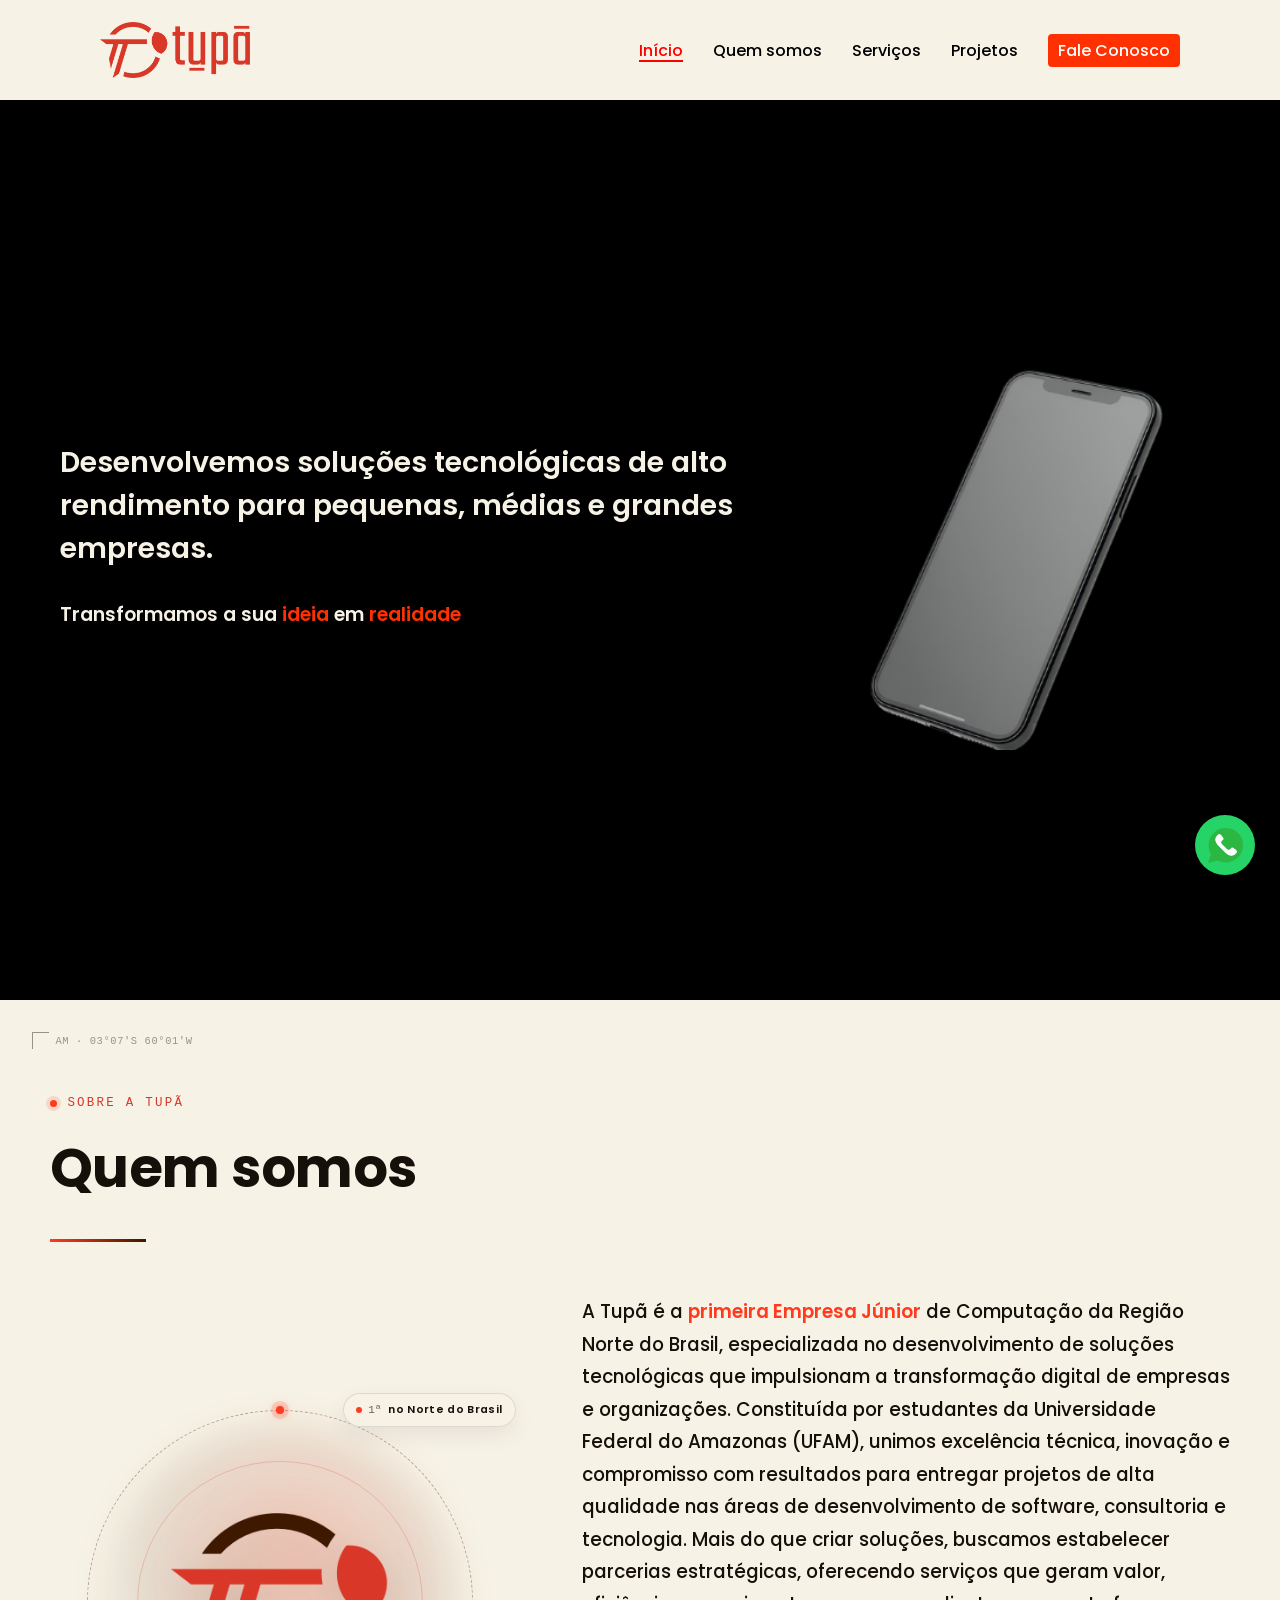
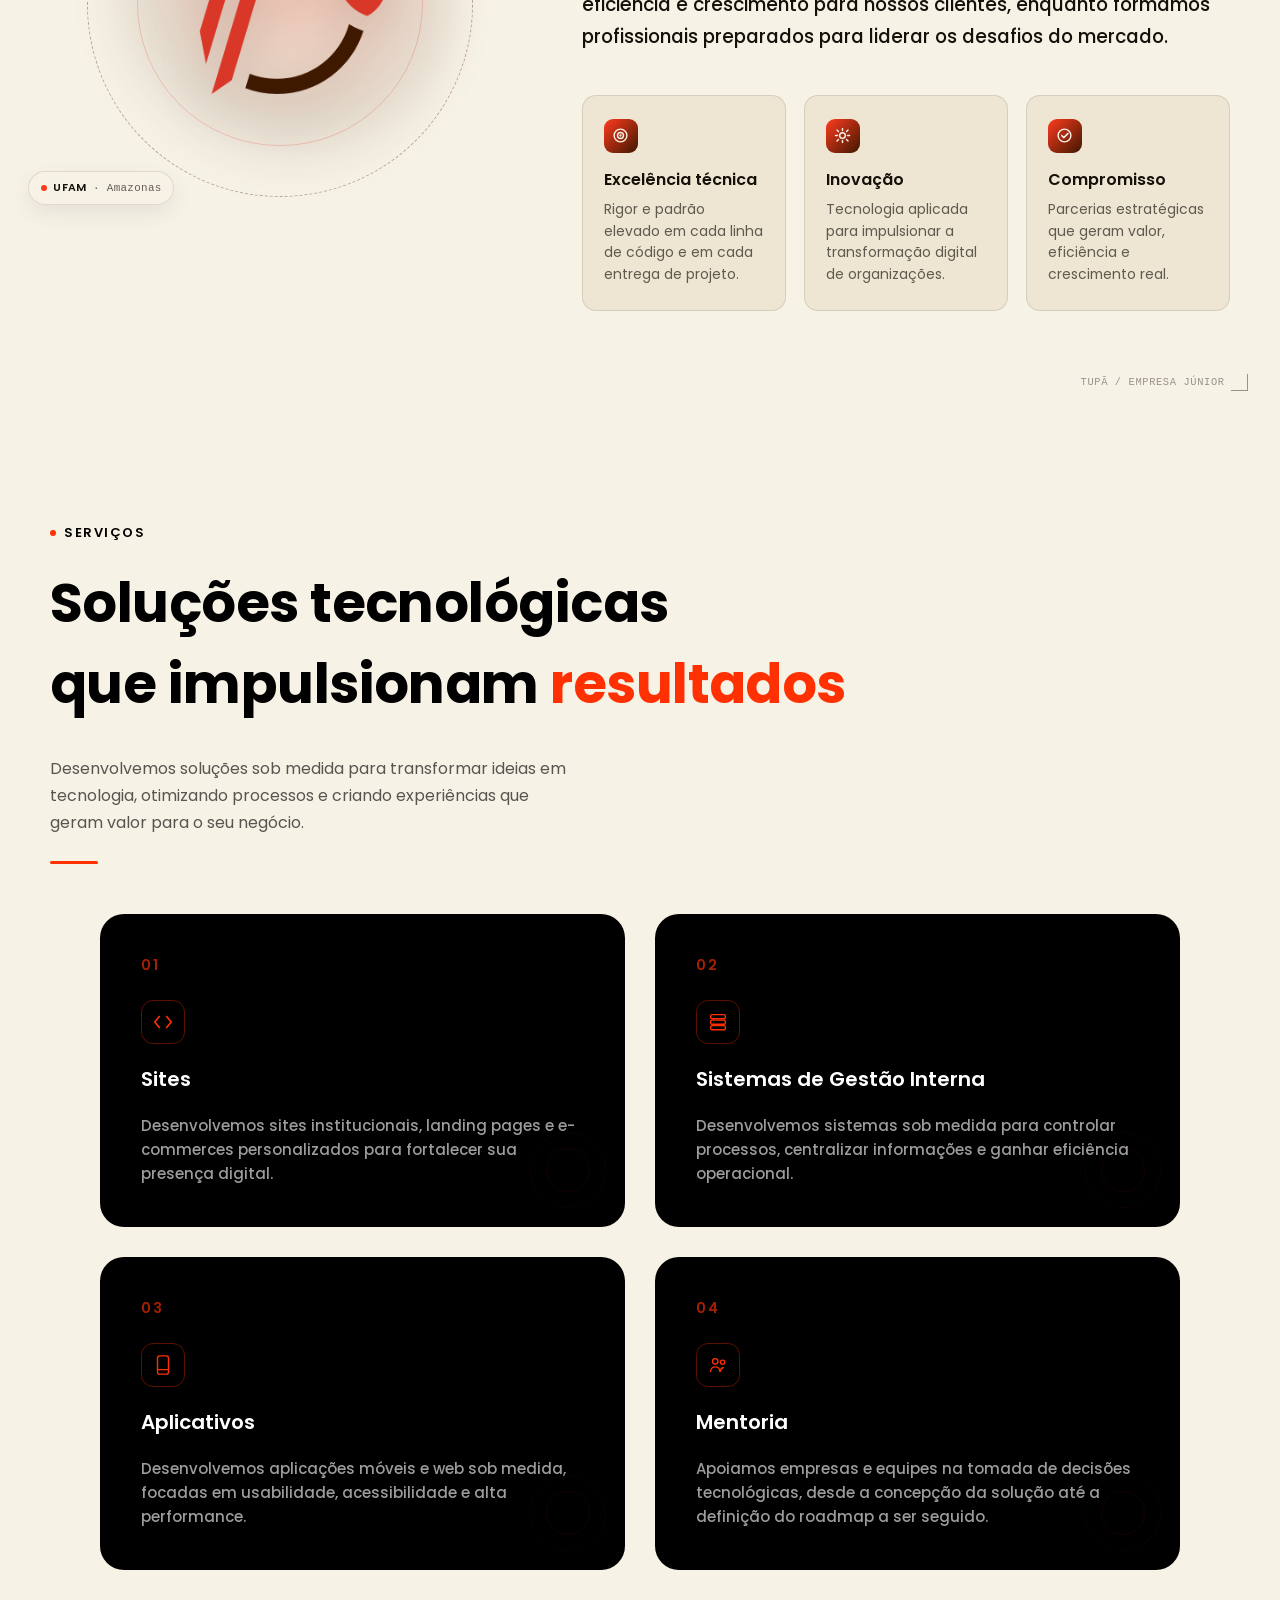
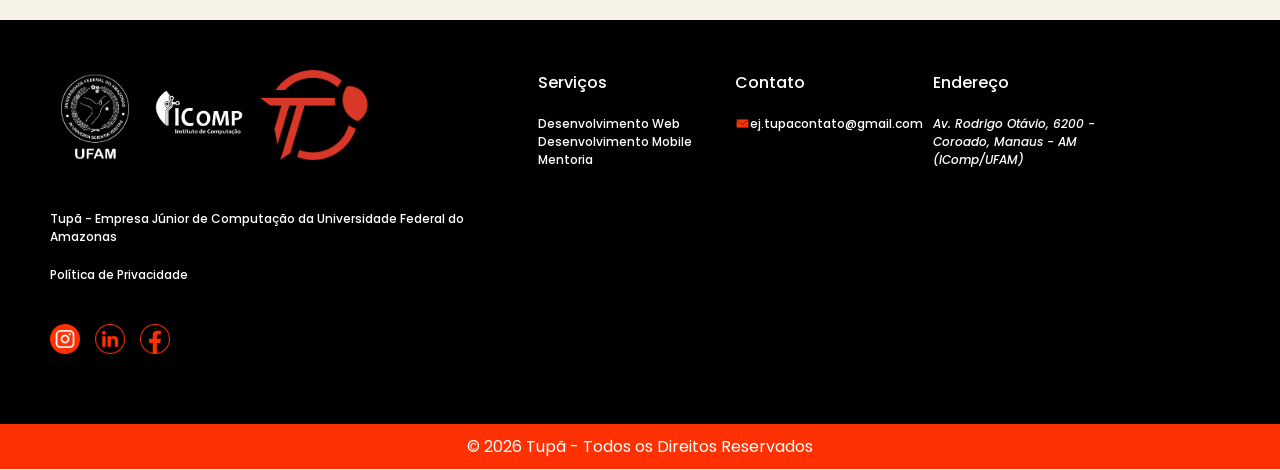
<file: index.html>
<!DOCTYPE html>
<html lang="pt-BR">
<head>
    <meta charset="UTF-8">
    <meta name="viewport" content="width=device-width, initial-scale=1.0">
    <title>Tupã EJ</title>

    <link rel="shortcut icon" href="favicon.ico" type="image/x-icon">
    <link rel="stylesheet" href="./css/style.css">

    <link rel="preconnect" href="https://fonts.googleapis.com">
    <link rel="preconnect" href="https://fonts.gstatic.com" crossorigin>

    <link href="https://fonts.googleapis.com/css2?family=Poppins:wght@100;200;300;400;500;600;700&display=swap" rel="stylesheet">
</head>
<body>

    <!-- cabeçalho com menu-->
    <header class="header">
        <div class="logo">
            <img src="./assets/images/icons/LogoVermelhoTupaHorizontal.png" alt="Logo Tupã">
        </div>
        <!-- o menu vai mudar e continuar fixo ao escrolar -->
        <!-- mas a principio faz a customização dele padrão como no figma msm-->
        <nav class="header-menu">
            <ul>
                <li><a href="#inicio" class="active">Início<img src="./assets/images/icons/vetorArrow.png" alt="Icone Seta"></a></li>
                <li><a href="#quem-somos">Quem somos<img src="./assets/images/icons/vetorArrow.png" alt="Icone Seta"></a></li>
                <li><a href="#servicos">Serviços<img src="./assets/images/icons/vetorArrow.png" alt="Icone Seta"></a></li>
                <li><a href="#projetos">Projetos<img src="./assets/images/icons/vetorArrow.png" alt="Icone Seta"></a></li>
                <li><a href="./contato.html" class="btn-contato" target="_blank" >Fale Conosco</a></li>
            </ul>
        </nav>

        <button class="menu-hamburguer">
            <img src="./assets/images/icons/vetorMenu.png" alt="Icone Menu">
        </button>

    </header>

    <main>
        <!--secao inicial que vai preencher a tela toda-->
        <section id="inicio" class="secao-inicial">
            <div class="secao-inicial-text">
                <h1>Desenvolvemos soluções tecnológicas de alto rendimento para pequenas, médias e grandes empresas.</h1>
                <p>Transformamos a sua <span>ideia</span> em <span>realidade</span></p>
            </div>
            <div class="secao-inicial-imagem">
                <img src="./assets/images/celular.png" alt="Demonstração das soluções em um celular">
            </div>
        </section>

        <!-- section quem somoss-->
        <section id="quem-somos">
            <span class="qs-corner qs-tl">AM · 03°07'S 60°01'W</span>
            <span class="qs-corner qs-br">TUPÃ / EMPRESA JÚNIOR</span>
 
            <div class="qs-wrap">
                <div class="qs-eyebrow"><span class="qs-dot"></span>SOBRE A TUPÃ</div>
                <h2>Quem somos</h2>
                <div class="qs-rule"></div>
 
                <div class="secao-sobre-container">
                    <div class="qs-orbit-stage">
                        <div class="qs-orbit-glow"></div>
                        <div class="qs-orbit-ring"></div>
                        <div class="qs-orbit-ring-inner"></div>
                        <div class="qs-orbit-rotator"><div class="qs-satellite"></div></div>
                        <div class="qs-logo-wrap">
                            <img src="./assets/images/icons/ApenasIconePrincipal.png" alt="Ícone principal Tupã">
                        </div>
                        <div class="qs-chip qs-chip-top"><span class="qs-chip-dot"></span>1ª <b>no Norte do Brasil</b></div>
                        <div class="qs-chip qs-chip-bottom"><span class="qs-chip-dot"></span><b>UFAM</b> · Amazonas</div>
                    </div>
 
                    <div class="qs-text-col">
                        <p class="qs-lede">
                            A Tupã é a <span>primeira Empresa Júnior</span> de Computação da Região Norte do Brasil, especializada no desenvolvimento de soluções tecnológicas que impulsionam a transformação digital de empresas e organizações. Constituída por estudantes da Universidade Federal do Amazonas (UFAM), unimos excelência técnica, inovação e compromisso com resultados para entregar projetos de alta qualidade nas áreas de desenvolvimento de software, consultoria e tecnologia. Mais do que criar soluções, buscamos estabelecer parcerias estratégicas, oferecendo serviços que geram valor, eficiência e crescimento para nossos clientes, enquanto formamos profissionais preparados para liderar os desafios do mercado.
                        </p>
 
                        <div class="qs-pillars">
                            <div class="qs-pillar">
                                <div class="qs-pillar-icon"><svg viewBox="0 0 24 24" fill="none" stroke-width="2" stroke-linecap="round" stroke-linejoin="round"><circle cx="12" cy="12" r="9"/><circle cx="12" cy="12" r="4.2"/><circle cx="12" cy="12" r="0.6" fill="#F7F2E6"/></svg></div>
                                <h3>Excelência técnica</h3>
                                <p>Rigor e padrão elevado em cada linha de código e em cada entrega de projeto.</p>
                            </div>
                            <div class="qs-pillar">
                                <div class="qs-pillar-icon"><svg viewBox="0 0 24 24" fill="none" stroke-width="2" stroke-linecap="round" stroke-linejoin="round"><path d="M12 2v3M12 19v3M4.2 4.2l2.1 2.1M17.7 17.7l2.1 2.1M2 12h3M19 12h3M4.2 19.8l2.1-2.1M17.7 6.3l2.1-2.1"/><circle cx="12" cy="12" r="4"/></svg></div>
                                <h3>Inovação</h3>
                                <p>Tecnologia aplicada para impulsionar a transformação digital de organizações.</p>
                            </div>
                            <div class="qs-pillar">
                                <div class="qs-pillar-icon"><svg viewBox="0 0 24 24" fill="none" stroke-width="2" stroke-linecap="round" stroke-linejoin="round"><path d="M8 12l3 3 6-6"/><circle cx="12" cy="12" r="9"/></svg></div>
                                <h3>Compromisso</h3>
                                <p>Parcerias estratégicas que geram valor, eficiência e crescimento real.</p>
                            </div>
                        </div>
                    </div>
                </div>
            </div>
        </section>
        <!-- Seçao do quadro com os cards que descrevem os serviços -->
        <section id="servicos" class="servicos">

            <div class="servicos-topo">
                <p class="servicos-eyebrow">
                    <span class="servicos-eyebrow-dot" aria-hidden="true"></span>
                    SERVIÇOS
                </p>

                <h2 class="servicos-title">Soluções tecnológicas<br>que impulsionam <span class="destaque">resultados</span></h2>

                <p class="servicos-description">Desenvolvemos soluções sob medida para transformar ideias em tecnologia, otimizando processos e criando experiências que geram valor para o seu negócio.</p>

                <span class="servicos-linha" aria-hidden="true"></span>
            </div>

            <div class="quadro-servicos">
                <article class="card-servico">
                    <span class="card-numero">01</span>

                    <div class="card-icone" aria-hidden="true">
                        <svg viewBox="0 0 24 24" fill="none" stroke="currentColor" stroke-width="1.8" stroke-linecap="round" stroke-linejoin="round">
                            <polyline points="8 6 3 12 8 18"></polyline>
                            <polyline points="16 6 21 12 16 18"></polyline>
                        </svg>
                    </div>

                    <h3>Sites</h3>
                    <p class="txt-mobile">Desenvolvemos sites institucionais, landing pages e e-commerces personalizados para fortalecer sua presença digital.</p>

                    <span class="card-orbita" aria-hidden="true"></span>
                    <span class="card-orbita card-orbita--interna" aria-hidden="true"></span>
                    <span class="card-ponto" aria-hidden="true"></span>
                </article>

                <article class="card-servico">
                    <span class="card-numero">02</span>

                    <div class="card-icone" aria-hidden="true">
                        <svg viewBox="0 0 24 24" fill="none" stroke="currentColor" stroke-width="1.5" stroke-linecap="round" stroke-linejoin="round">
                            <rect x="4" y="4" width="16" height="4.5" rx="1.5"></rect>
                            <rect x="4" y="10" width="16" height="4.5" rx="1.5"></rect>
                            <rect x="4" y="16" width="16" height="4.5" rx="1.5"></rect>
                            <circle cx="7" cy="6.25" r="0.4" fill="currentColor" stroke="none"></circle>
                            <circle cx="7" cy="12.25" r="0.4" fill="currentColor" stroke="none"></circle>
                            <circle cx="7" cy="18.25" r="0.4" fill="currentColor" stroke="none"></circle>
                        </svg>
                    </div>

                    <h3>Sistemas de Gestão Interna</h3>
                    <p class="txt-mobile">Desenvolvemos sistemas sob medida para controlar processos, centralizar informações e ganhar eficiência operacional.</p>

                    <span class="card-orbita" aria-hidden="true"></span>
                    <span class="card-orbita card-orbita--interna" aria-hidden="true"></span>
                    <span class="card-ponto" aria-hidden="true"></span>
                </article>

                <article class="card-servico">
                    <span class="card-numero">03</span>

                    <div class="card-icone" aria-hidden="true">
                        <svg viewBox="0 0 24 24" fill="none" stroke="currentColor" stroke-width="1.5" stroke-linecap="round" stroke-linejoin="round">
                            <rect x="6" y="2" width="12" height="20" rx="2.5"></rect>
                            <line x1="6" y1="17" x2="18" y2="17"></line>
                        </svg>
                    </div>

                    <h3>Aplicativos</h3>
                    <p class="txt-mobile">Desenvolvemos aplicações móveis e web sob medida, focadas em usabilidade, acessibilidade e alta performance.</p>

                    <span class="card-orbita" aria-hidden="true"></span>
                    <span class="card-orbita card-orbita--interna" aria-hidden="true"></span>
                    <span class="card-ponto" aria-hidden="true"></span>
                </article>

                <article class="card-servico">
                    <span class="card-numero">04</span>

                    <div class="card-icone" aria-hidden="true">
                        <svg viewBox="0 0 24 24" fill="none" stroke="currentColor" stroke-width="1.5" stroke-linecap="round" stroke-linejoin="round">
                            <circle cx="9" cy="8" r="3"></circle>
                            <path d="M4 19c0-3 2.5-5 5-5s5 2 5 5"></path>
                            <circle cx="17" cy="9" r="2.3"></circle>
                            <path d="M14.5 19c0.3-2.2 1.7-3.8 3.2-4.3"></path>
                        </svg>
                    </div>

                    <h3>Mentoria</h3>
                    <p class="txt-mobile">Apoiamos empresas e equipes na tomada de decisões tecnológicas, desde a concepção da solução até a definição do roadmap a ser seguido.</p>

                    <span class="card-orbita" aria-hidden="true"></span>
                    <span class="card-orbita card-orbita--interna" aria-hidden="true"></span>
                    <span class="card-ponto" aria-hidden="true"></span>
                </article>
            </div>
        </section>

    </main>

    <!-- aqui o footer  -->
    <footer id="contato" class="rodape">
        <div class="rodape-conteudo">
            <div class="rodape-identificacao">
                <div class="logos-parceiros">
                    <img src="./assets/images/icons/LogoUFAM.png" alt="Logo UFAM">
                    <img src="./assets/images/icons/logoIComp.png" alt="Logo IComp">
                    <img src="./assets/images/icons/ApenasIconeVermelho.png" alt="Logo Tupã Vermelho">
                </div>
                
                <div class="rodape-informacoes">
                    <div class="rodape-links">
                        <h4>Serviços</h4>
                        <ul>
                            <li>Desenvolvimento Web</li>
                            <li>Desenvolvimento Mobile</li>
                            <li>Mentoria</li>
                        </ul>
                    </div>
        
                    <div class="rodape-contato ocultar">
                        <h4>Contato</h4>
                        <a href="mailto:ej.tupacontato@gmail.com">
                            <img src="./assets/images/icons/vetorEmail.png" alt="Instagram">
                            ej.tupacontato@gmail.com
                        </a>
                    </div>
                    
                    
                    <div class="rodape-endereco">
                        <p>Tupã - Empresa Júnior de Computação da Universidade Federal do Amazonas</p>
                        <h4>Endereço</h4>
                        <address>Av. Rodrigo Otávio, 6200 - Coroado, Manaus - AM (IComp/UFAM)</address>
                    </div>
                </div>
            </div>
            
            <div class="ocultar">
                <p>Tupã - Empresa Júnior de Computação da Universidade Federal do Amazonas</p>
                <a href="/politica-de-privacidade">Política de Privacidade</a>
            </div>

            <div class="redes-sociais">
                <a href="https://www.instagram.com/tupa.ej/?utm_source=ig_web_button_share_sheet" aria-label="Instagram" target="_blank" rel="noopener noreferrer">
                    <img src="./assets/images/icons/vetorInstagram.png" alt="Instagram">
                </a>
                <a href="https://www.linkedin.com/company/tupaej" aria-label="LinkedIn" target="_blank" rel="noopener noreferrer">
                    <img src="./assets/images/icons/vetorLinkedin.png" alt="LinkedIn">
                </a>
                <a href="https://www.facebook.com/profile.php?id=61592171896835" aria-label="Facebook" target="_blank" rel="noopener noreferrer">
                    <img src="./assets/images/icons/vetorFacebook.png" alt="Facebook">
                </a>
            </div>

        </div>

        <div class="rodape-copyright">
            <p>&copy; 2026 Tupã - Todos os Direitos Reservados</p>
        </div>
    </footer>

    <!-- botão do zap / fica fora pra não quebrar o design (deixa ele como position:fixed no css pra ele se manter no canto)-->
     <!-- não alterar rel="noopener noreferrer" garante segurança ao ir outra aba-->

    <a 
    href="https://wa.me/559294978687?text=%Olá!%20Gostaria%20de%20saber%20mais%20sobre%20os%20serviços%20da%20Tupã." 
    class="btn-whatsapp-fixo" 
    target="_blank" 
    rel="noopener noreferrer"  
    aria-label="Fale conosco pelo WhatsApp"
    >
    <img src="./assets/images/icons/logoWhatsapp.png" alt="WhatsApp">
    </a>

    <!-- script -->

    <script src="./js/script.js"></script>

    <script>
      // Ativa a animação de entrada da seção "Quem somos"
      document.addEventListener('DOMContentLoaded', function () {
        var secaoQuemSomos = document.getElementById('quem-somos');
        if (!secaoQuemSomos) return;

        var observer = new IntersectionObserver(function (entries) {
          entries.forEach(function (entry) {
            if (entry.isIntersecting) {
              secaoQuemSomos.classList.add('is-visible');
              observer.disconnect();
            }
          });
        }, { threshold: 0.18 });

        observer.observe(secaoQuemSomos);
      });
    </script>

</body>
</html>

</body>
</html>
</file>
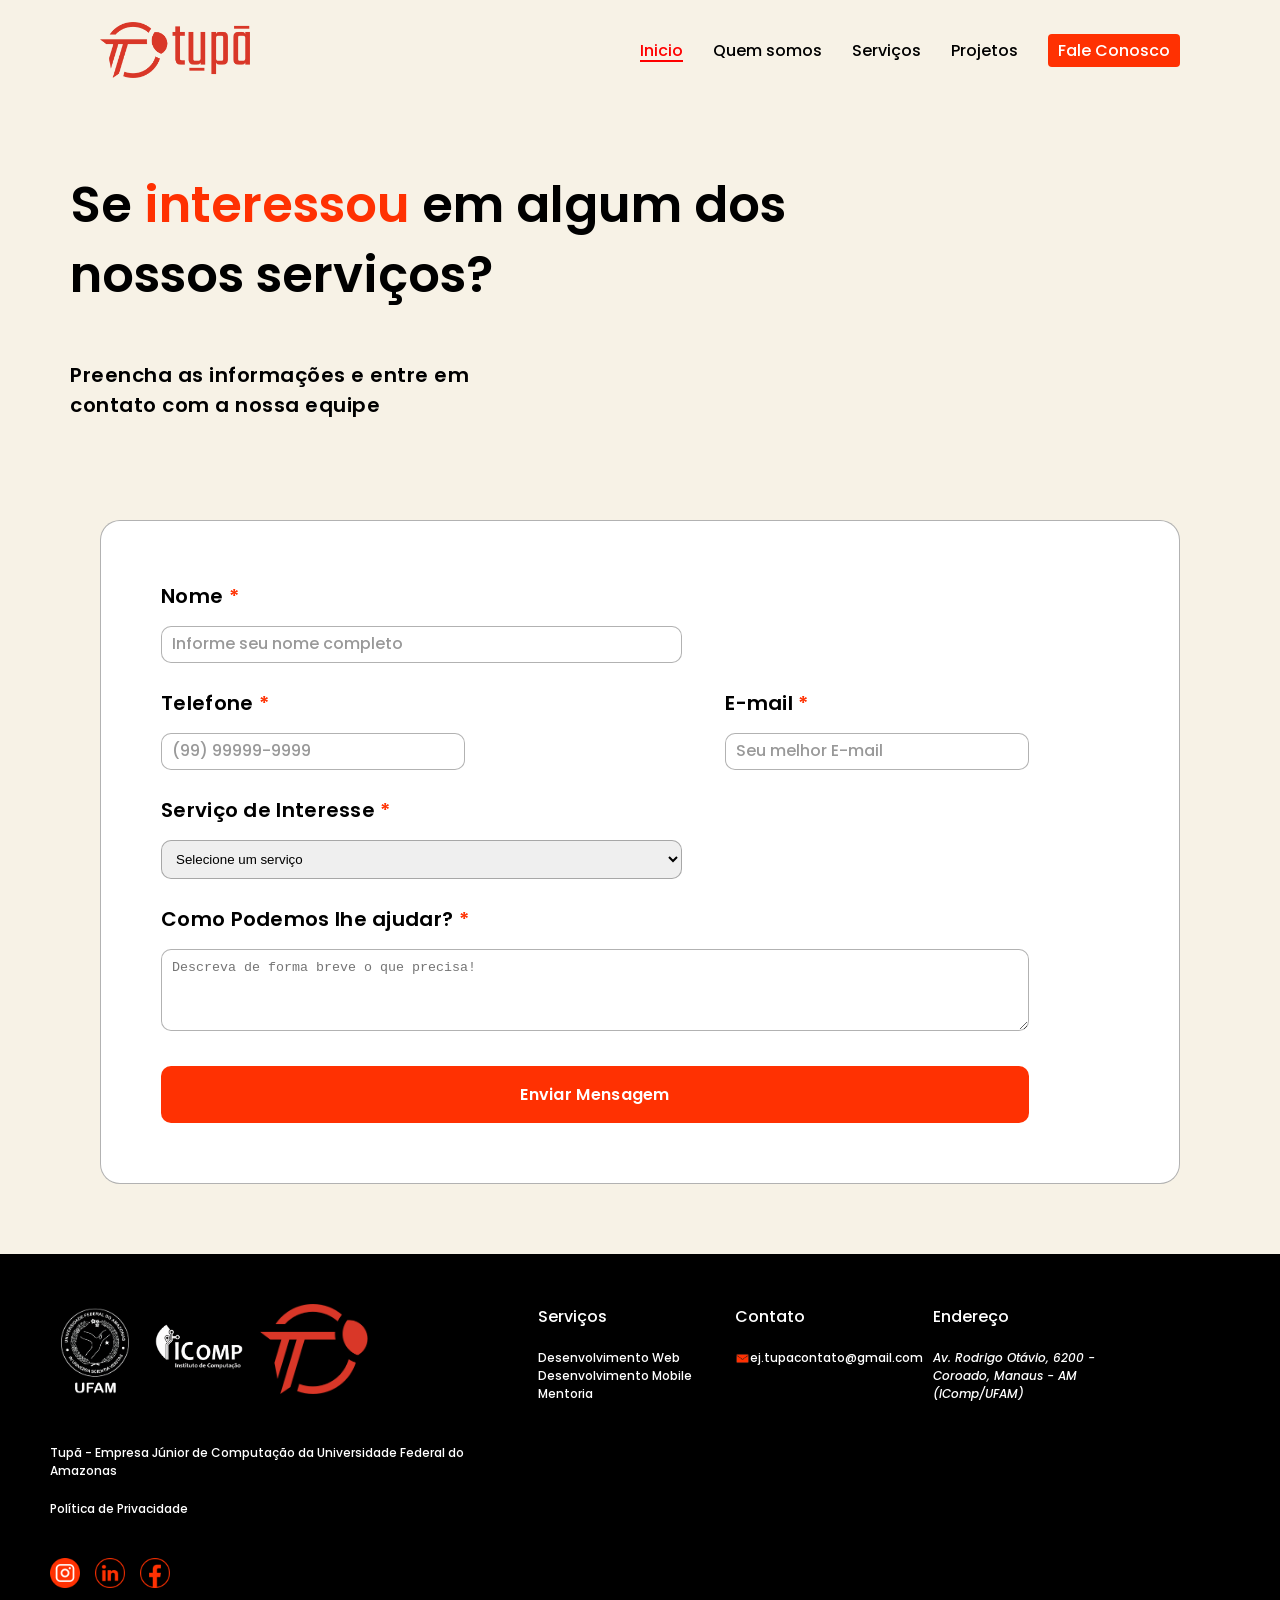
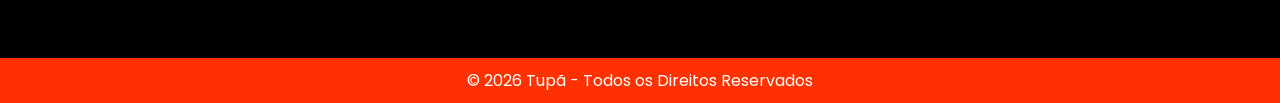
<file: contato.html>
<!DOCTYPE html>
<html lang="pt-BR">
<head>
    <meta charset="UTF-8">
    <meta name="viewport" content="width=device-width, initial-scale=1.0">
    <title>Tupã EJ</title>

    <link rel="shortcut icon" href="favicon.ico" type="image/x-icon">
    <link rel="stylesheet" href="./css/style.css">

    <link rel="preconnect" href="https://fonts.googleapis.com">
    <link rel="preconnect" href="https://fonts.gstatic.com" crossorigin>

    <link href="https://fonts.googleapis.com/css2?family=Poppins:wght@100;200;300;400;500;600;700&display=swap" rel="stylesheet">
</head>
<body>
    <!-- cabeçalho com menu-->
    <header class="header">
        <div class="logo">
            <img src="./assets/images/icons/LogoVermelhoTupaHorizontal.png" alt="Logo Tupã">
        </div>
        <!-- o menu vai retornar para a pag principal, execeto o fale conosco-->
        <nav class="header-menu">
            <ul>
                <li><a href="./index.html#inicio" class="active">Inicio<img src="./assets/images/icons/vetorArrow.png" alt="Icone Seta"></a></li>
                <li><a href="./index.html#quem-somos">Quem somos<img src="./assets/images/icons/vetorArrow.png" alt="Icone Seta"></a></li>
                <li><a href="./index.html#servicos">Serviços<img src="./assets/images/icons/vetorArrow.png" alt="Icone Seta"></a></li>
                <li><a href="./index.html#projetos">Projetos<img src="./assets/images/icons/vetorArrow.png" alt="Icone Seta"></a></li>
                <li><a href="#contato" class="btn-contato">Fale Conosco</a></li>
            </ul>
        </nav>

        <button class="menu-hamburguer">
            <img src="./assets/images/icons/vetorMenu.png" alt="Icone Menu">
        </button>

    </header>
    
    <main>

        <!-- SEÇÃO DE CONTATO / FORMULÁRIO -->
        <section id="contato" class="secao-contato">
            <div class="contato-cabecalho">
                <h2>Se <span>interessou</span> em algum dos nossos serviços?</h2>
                <p>Preencha as informações e entre em contato com a nossa equipe</p>
            </div>

            <form action="https://formsubmit.co/ej.tupacontato@gmail.com" method="POST" class="form-contato" novalidate>
                <input type="hidden" name="_captcha" value="false"> 
                <input type="hidden" name="_subject" value="Novo Contato pela Landing Page da Tupã">

                <!-- Nome -->
                <div class="form-grupo nome-input">
                    <label for="nome">Nome <span>*</span></label>
                    <input 
                        type="text" 
                        id="nome" 
                        name="nome" 
                        placeholder="Informe seu nome completo" 
                        required 
                    >
                </div>

                <div class="form-tel-email">

                    <!-- Telefone -->
                    <div class="form-grupo">
                        <label for="telefone">Telefone <span>*</span></label>
                        <input 
                            type="tel" 
                            id="telefone" 
                            name="telefone" 
                            placeholder="(99) 99999-9999" 
                            required
                        >
                    </div>
    
                    <!-- E-mail -->
                    <div class="form-grupo">
                        <label for="email">E-mail <span>*</span></label>
                        <input 
                            type="email" 
                            id="email" 
                            name="email" 
                            placeholder="Seu melhor E-mail" 
                            required
                        >
                    </div>

                </div>

                <!-- Serviço de Interesse -->
                <div class="form-grupo">
                    <label for="servico">Serviço de Interesse <span>*</span></label>
                        <select id="servico" name="servico" required>
                            <option value="" disabled selected>Selecione um serviço</option>
                            <option value="sites">Sites</option>
                            <option value="sistemas">Sistemas de Gestão Interna</option>
                            <option value="aplicativos">Aplicativos</option>
                            <option value="mentoria">Mentoria</option>
                        </select>
                </div>

                <!-- Como podemos lhe ajudar -->
                <div class="form-grupo">
                    <label for="mensagem">Como Podemos lhe ajudar? <span>*</span></label>
                    <textarea 
                        id="mensagem" 
                        name="mensagem" 
                        rows="4" 
                        placeholder="Descreva de forma breve o que precisa!" 
                        required
                    ></textarea>
                </div>

                <!-- Botão de Envio -->
                <div class="form-grupo-botao">
                    <button type="submit" class="btn-enviar">Enviar Mensagem</button>
                </div>
            </form>
        </section>
    </main>

    <!-- pop up de sucesso ao enviar-->
    <dialog id="modal-sucesso" class="modal-dialog">
        <div class="modal-content">
            <button class="modal-close" onclick="document.getElementById('modal-sucesso').close()">&times;</button>
            <div class="modal-icon icon-sucesso">
                <img src="./assets/images/icons/iconeSucesso.png" alt="icone sucesso " class="img-icone">
            </div>
            <h3>Mensagem enviada!</h3>
            <p>Recebemos sua mensagem e em breve nossa equipe vai entrar em contato. Obrigado por falar com a <span>Tupã</span>!</p>
            <button class="btn-modal" onclick="document.getElementById('modal-sucesso').close()">Fechar</button>
        </div>
    </dialog>
 
    <!-- pop up de erro -->
    <dialog id="modal-erro" class="modal-dialog">
        <div class="modal-content">
            <button class="modal-close" onclick="document.getElementById('modal-erro').close()">&times;</button>
            <div class="modal-icon icon-erro">
                <img src="./assets/images/icons/iconeErro.png" alt="icone sucesso " class="img-icone">
            </div>
            <h3>Não foi possível enviar</h3>
            <p>Algo deu errado ao enviar sua mensagem. Tente novamente ou fale com a gente pelo WhatsApp</p>
            <button class="btn-modal" onclick="document.getElementById('modal-erro').close()">Tentar novamente</button>
        </div>
    </dialog>

    <!-- Rodapé -->
    <footer id="contato" class="rodape">
        <div class="rodape-conteudo">
            <div class="rodape-identificacao">
                <div class="logos-parceiros">
                    <img src="./assets/images/icons/LogoUFAM.png" alt="Logo UFAM">
                    <img src="./assets/images/icons/logoIComp.png" alt="Logo IComp">
                    <img src="./assets/images/icons/ApenasIconeVermelho.png" alt="Logo Tupã Vermelho">
                </div>
                
                <div class="rodape-informacoes">
                    <div class="rodape-links">
                        <h4>Serviços</h4>
                        <ul>
                            <li>Desenvolvimento Web</li>
                            <li>Desenvolvimento Mobile</li>
                            <li>Mentoria</li>
                        </ul>
                    </div>
        
                    <div class="rodape-contato ocultar">
                        <h4>Contato</h4>
                        <a href="mailto:ej.tupacontato@gmail.com">
                            <img src="./assets/images/icons/vetorEmail.png" alt="Instagram">
                            ej.tupacontato@gmail.com
                        </a>
                    </div>
                    
                    
                    <div class="rodape-endereco">
                        <p>Tupã - Empresa Júnior de Computação da Universidade Federal do Amazonas</p>
                        <h4>Endereço</h4>
                        <address>Av. Rodrigo Otávio, 6200 - Coroado, Manaus - AM (IComp/UFAM)</address>
                    </div>
                </div>
            </div>
            
            <div class="ocultar">
                <p>Tupã - Empresa Júnior de Computação da Universidade Federal do Amazonas</p>
                <a href="/politica-de-privacidade">Política de Privacidade</a>
            </div>

            <div class="redes-sociais">
                <a href="https://www.instagram.com/tupa.ej/?utm_source=ig_web_button_share_sheet" aria-label="Instagram" target="_blank" rel="noopener noreferrer">
                    <img src="./assets/images/icons/vetorInstagram.png" alt="Instagram">
                </a>
                <a href="https://www.linkedin.com/company/tupaej" aria-label="LinkedIn" target="_blank" rel="noopener noreferrer">
                    <img src="./assets/images/icons/vetorLinkedin.png" alt="LinkedIn">
                </a>
                <a href="https://www.facebook.com/profile.php?id=61592171896835" aria-label="Facebook" target="_blank" rel="noopener noreferrer">
                    <img src="./assets/images/icons/vetorFacebook.png" alt="Facebook">
                </a>
            </div>

        </div>

        <div class="rodape-copyright">
            <p>&copy; 2026 Tupã - Todos os Direitos Reservados</p>
        </div>
    </footer>

    <!-- script -->
    <script src="./js/script.js"></script>
</body>
</html>
</file>
<file: css/style.css>
*{
  box-sizing: border-box;
  padding: 0;
  margin: 0;
}

html {
  scroll-behavior: smooth;
  overflow-x: hidden;
}

body {
  font-family: 'Poppins', sans-serif;
  background: #F7F2E6;
}

/*menu*/

.header{
  width: 100%;
  min-height: 100px;
  padding: 10px 100px;
  display: flex;
  align-items: center;
  background-color: #F7F2E6;
}

.logo{
  display: flex;
  justify-content: flex-start;
}

.logo img{
  width: 150px;
}

.header-menu{
  width: 100%;
}

.header-menu ul{
  display: flex;
  list-style: none;
  justify-content: flex-end
}

.header-menu ul li{
  margin-left: 30px;
}

.header-menu img{
  display: none;
}

.header a{
  text-decoration: none;
  color: #000;
  font-weight: 500
}

.header-menu ul li .active{
  color: #FF0000;
  text-decoration: underline;
  text-decoration-thickness: 2px;
  text-underline-offset: 4px
}

.header-menu ul li .btn-contato{
  background-color: #FF3102;
  padding: 5px 10px;
  color: #fff;
  border-radius: 4px;
}

.menu-hamburguer{
  display: none;
}

/*Seção inicial*/

.secao-inicial{
  display: flex;
  height: 100vh;
  background-color: #000;
  align-items: center;
  padding: 10px 60px;
}

.secao-inicial-text{
  color: #F7F2E6;
  font-size: 19px;
}

.secao-inicial-text h1,
.secao-inicial-text p{
  margin-bottom: 30px;
  font-weight: 600;
}

span{
  color: #FF3102;
}

.secao-inicial-imagem img{
  width:400px;
  display:block;
}


/* =========================================================
   QUEM SOMOS — redesign
========================================================= */

#quem-somos{
  --qs-cream: #F7F2E6;
  --qs-cream-deep: #EEE6D3;
  --qs-ink: #15100A;
  --qs-ink-soft: rgba(21,16,10,0.66);
  --qs-ink-faint: rgba(21,16,10,0.42);
  --qs-red: #FF3B1F;
  --qs-red-deep: #D93728;
  --qs-brown: #3F1800;
  --qs-line: rgba(21,16,10,0.11);

  position: relative;
  isolation: isolate;
  overflow: hidden;
  background: #F7F2E6;
  padding: 6rem 1.5rem 7rem;
  font-family: 'Inter', 'Poppins', sans-serif;
  color: var(--qs-ink);
}

#quem-somos *{ box-sizing: border-box; }

/* ---------- fundo em grid de pontos (efeito circuito) ---------- */
#quem-somos::before{
  content:'';
  position:absolute; inset:0;
  background-image: radial-gradient(var(--qs-ink) 0.6px, transparent 0.6px);
  background-size: 28px 28px;
  opacity: 0.055;
  z-index: 0;
  -webkit-mask-image: radial-gradient(ellipse 80% 65% at 50% 40%, black 40%, transparent 90%);
          mask-image: radial-gradient(ellipse 80% 65% at 50% 40%, black 40%, transparent 90%);
  pointer-events: none;
}

.qs-corner{
  position:absolute;
  font-family:'JetBrains Mono', monospace;
  font-size:0.65rem;
  letter-spacing:0.06em;
  color: var(--qs-ink-faint);
  z-index:1;
  display:flex;
  align-items:center;
  gap:0.4rem;
  pointer-events:none;
}
.qs-corner::before{
  content:'';
  width:16px; height:16px;
  border-left:1.5px solid var(--qs-ink-faint);
  border-top:1.5px solid var(--qs-ink-faint);
}
.qs-corner.qs-tl{ top:2rem; left:2rem; }
.qs-corner.qs-br{ bottom:2rem; right:2rem; flex-direction:row-reverse; }
.qs-corner.qs-br::before{
  border-left:none; border-top:none;
  border-right:1.5px solid var(--qs-ink-faint);
  border-bottom:1.5px solid var(--qs-ink-faint);
}

.qs-wrap{
  position:relative; z-index:2;
  max-width: 1180px;
  margin: 0 auto;
}

/* ---------- cabeçalho da seção ---------- */
#quem-somos .qs-eyebrow{
  display:flex; align-items:center; gap:0.65rem;
  font-family:'JetBrains Mono', monospace;
  font-size:0.78rem;
  letter-spacing:0.18em;
  text-transform:uppercase;
  color: var(--qs-red-deep);
  font-weight:500;
  margin-bottom:1.1rem;
  opacity:0; transform:translateY(10px);
  transition:opacity .7s ease, transform .7s ease;
}
#quem-somos .qs-eyebrow .qs-dot{
  width:7px; height:7px; border-radius:50%;
  background: var(--qs-red);
  box-shadow: 0 0 0 4px rgba(255,59,31,0.15);
  flex:none;
}

#quem-somos h2{
  font-family:'Space Grotesk', 'Poppins', sans-serif;
  font-weight:700;
  font-size: clamp(2.4rem, 5vw, 3.4rem);
  letter-spacing:-0.01em;
  margin:0 0 1.9rem;
  color: var(--qs-ink);
  opacity:0; transform:translateY(14px);
  transition:opacity .8s ease .05s, transform .8s ease .05s;
}

.qs-rule{
  width:0;
  height:3px;
  background: linear-gradient(90deg, var(--qs-red), var(--qs-brown));
  margin-bottom: 3.4rem;
  transition: width 1s cubic-bezier(.4,0,.2,1) .3s;
}

#quem-somos.is-visible .qs-eyebrow{ opacity:1; transform:none; }
#quem-somos.is-visible h2{ opacity:1; transform:none; }
#quem-somos.is-visible .qs-rule{ width:96px; }

/* ---------- grid principal ---------- */
.secao-sobre-container{
  display:grid;
  grid-template-columns: 460px 1fr;
  gap: 4.5rem;
  align-items:center;
}

/* ---------- visual em órbita ---------- */
.qs-orbit-stage{
  position:relative;
  width: 100%;
  max-width: 420px;
  aspect-ratio: 1/1;
  margin: 0 auto;
  opacity:0; transform: scale(0.92);
  transition: opacity 0.9s ease .15s, transform 0.9s ease .15s;
}
#quem-somos.is-visible .qs-orbit-stage{ opacity:1; transform:none; }

.qs-orbit-glow{
  position:absolute; inset:8%;
  border-radius:50%;
  background: radial-gradient(circle at 55% 40%, rgba(255,59,31,0.22), rgba(63,24,0,0.10) 55%, transparent 75%);
  filter: blur(18px);
  animation: qsPulseGlow 5s ease-in-out infinite;
}
@keyframes qsPulseGlow{
  0%,100%{ transform:scale(1); opacity:1; }
  50%{ transform:scale(1.06); opacity:0.75; }
}

.qs-orbit-ring{
  position:absolute; inset:4%;
  border-radius:50%;
  border: 1.5px dashed rgba(63,24,0,0.35);
  animation: qsSpin 34s linear infinite;
}
.qs-orbit-ring-inner{
  position:absolute; inset:16%;
  border-radius:50%;
  border: 1px solid rgba(217,55,40,0.22);
  animation: qsSpinReverse 22s linear infinite;
}
@keyframes qsSpin{ to{ transform:rotate(360deg); } }
@keyframes qsSpinReverse{ to{ transform:rotate(-360deg); } }

.qs-orbit-rotator{
  position:absolute; inset:4%;
  animation: qsSpin 34s linear infinite;
}
.qs-satellite{
  position:absolute;
  top:-4px; left:50%;
  width:8px; height:8px;
  margin-left:-4px;
  border-radius:50%;
  background: var(--qs-red);
  box-shadow: 0 0 0 5px rgba(255,59,31,0.16), 0 0 10px rgba(255,59,31,0.6);
}

.qs-logo-wrap{
  position:absolute; inset:0;
  display:flex; align-items:center; justify-content:center;
}
.qs-logo-wrap img{
  width:52%;
  filter: drop-shadow(0 14px 26px rgba(63,24,0,0.22));
}

.qs-chip{
  position:absolute;
  display:flex; align-items:center; gap:0.4rem;
  background: rgba(247,242,230,0.72);
  -webkit-backdrop-filter: blur(10px);
  backdrop-filter: blur(10px);
  border: 1px solid var(--qs-line);
  padding: 0.5rem 0.75rem;
  border-radius: 999px;
  font-family:'JetBrains Mono', monospace;
  font-size:0.68rem;
  letter-spacing:0.03em;
  color: var(--qs-ink-soft);
  box-shadow: 0 8px 22px rgba(21,16,10,0.07);
  animation: qsFloatChip 5.5s ease-in-out infinite;
  white-space: nowrap;
}
.qs-chip b{ color:var(--qs-ink); font-weight:600; font-family:'Inter','Poppins',sans-serif; }
.qs-chip .qs-chip-dot{ width:6px; height:6px; border-radius:50%; background:var(--qs-red); flex:none; }

.qs-chip-top{ top:0%; right:-6%; animation-delay:0s; }
.qs-chip-bottom{ bottom:2%; left:-10%; animation-delay:1.4s; }

@keyframes qsFloatChip{
  0%,100%{ transform: translateY(0); }
  50%{ transform: translateY(-7px); }
}

/* ---------- coluna de texto ---------- */
.qs-text-col{
  opacity:0; transform: translateY(16px);
  transition: opacity 0.9s ease .25s, transform 0.9s ease .25s;
}
#quem-somos.is-visible .qs-text-col{ opacity:1; transform:none; }

.secao-sobre-container > p,
.qs-text-col p.qs-lede{
  font-size: 1.16rem;
  line-height:1.75;
  font-weight:500;
  color: var(--qs-ink);
  margin: 0 0 2.6rem;
  max-width: 62ch;
}
#quem-somos p span{
  color: var(--qs-red);
  font-weight:600;
}

/* ---------- pilares ---------- */
.qs-pillars{
  display:grid;
  grid-template-columns: repeat(3, 1fr);
  gap:1.1rem;
}
.qs-pillar{
  position:relative;
  background: var(--qs-cream-deep);
  border:1px solid var(--qs-line);
  border-radius: 14px;
  padding: 1.4rem 1.3rem 1.5rem;
  opacity:0; transform: translateY(18px);
  transition: opacity .7s ease, transform .7s ease, border-color .3s ease, box-shadow .3s ease, background .3s ease;
}
#quem-somos.is-visible .qs-pillar{ opacity:1; transform:none; }
#quem-somos.is-visible .qs-pillar:nth-child(1){ transition-delay:.35s; }
#quem-somos.is-visible .qs-pillar:nth-child(2){ transition-delay:.48s; }
#quem-somos.is-visible .qs-pillar:nth-child(3){ transition-delay:.61s; }

.qs-pillar:hover{
  border-color: rgba(255,59,31,0.4);
  box-shadow: 0 14px 30px rgba(21,16,10,0.09);
  background: #F5EEDC;
  transform: translateY(-3px);
}

.qs-pillar-icon{
  width:34px; height:34px;
  border-radius:9px;
  background: linear-gradient(135deg, var(--qs-red), var(--qs-brown));
  display:flex; align-items:center; justify-content:center;
  margin-bottom:0.9rem;
}
.qs-pillar-icon svg{ width:17px; height:17px; stroke:#F7F2E6; }

.qs-pillar h3{
  font-family:'Space Grotesk', 'Poppins', sans-serif;
  font-size:1rem;
  font-weight:600;
  margin:0 0 0.45rem;
  color: var(--qs-ink);
}
.qs-pillar p{
  font-size:0.87rem;
  line-height:1.55;
  color: var(--qs-ink-soft);
  margin:0;
}

/*seção serviços*/

.servicos {
    padding: 100px 50px 0;
}

.servicos-topo {
    max-width: 820px;
    margin: 0 0 50px;
}

.servicos-eyebrow {
    display: flex;
    align-items: center;
    gap: 8px;
    font-size: 13px;
    font-weight: 600;
    letter-spacing: 0.12em;
    text-transform: uppercase;
    color: #000000;
    margin-bottom: 20px;
    opacity: 0;
    transform: translateY(16px);
    transition: opacity 0.6s ease, transform 0.6s ease;
}

.servicos-eyebrow-dot {
    width: 6px;
    height: 6px;
    border-radius: 50%;
    background-color: #FF3102;
    flex-shrink: 0;
}

.servicos-title {
    font-family:'Space Grotesk', 'Poppins', sans-serif;
    font-weight:700;
    font-size: clamp(2.4rem, 5vw, 3.4rem);
    letter-spacing:-0.01em;
    margin:0 0 1.9rem;
    color: var(--qs-ink);
    opacity:0; transform:translateY(14px);
    transition:opacity .8s ease .05s, transform .8s ease .05s;
}

.servicos-title .destaque {
    color: #FF3102;
}

.servicos-description {
    max-width: 520px;
    font-size: 16px;
    line-height: 1.7;
    font-weight: 400;
    color: rgba(0, 0, 0, 0.65);
    margin-bottom: 24px;
    opacity: 0;
    transform: translateY(16px);
    transition: opacity 0.6s ease, transform 0.6s ease;
}

.servicos-linha {
    display: block;
    width: 48px;
    height: 3px;
    border-radius: 2px;
    background-color: #FF3102;
    opacity: 0;
    transform: scaleX(0);
    transform-origin: left;
    transition: opacity 0.5s ease, transform 0.5s ease;
}

.quadro-servicos {
    background-color: transparent;
    padding: 0;
    margin: 0 50px 50px;
    display: grid;
    grid-template-columns: repeat(2, 1fr);
    gap: 30px;
}

.card-servico {
    position: relative;
    background-color: #000;
    padding: 40px;
    border-radius: 24px;
    display: flex;
    align-items: flex-start;
    justify-content: center;
    flex-direction: column;
    border: 1px solid rgba(255, 49, 2, 0);
    opacity: 0;
    transform: translateY(18px);
    transition: opacity 0.6s ease, transform 0.4s ease, border-color 0.4s ease, box-shadow 0.4s ease;
}

.card-servico:hover {
    transform: scale(1.02) translateY(-4px);
    border-color: rgba(255, 49, 2, 0.4);
    box-shadow: 0 20px 40px rgba(0, 0, 0, 0.25), 0 0 0 1px rgba(255, 49, 2, 0.08);
}

.card-numero {
    position: relative;
    z-index: 1;
    display: block;
    font-size: 14px;
    font-weight: 600;
    color: #FF3102;
    letter-spacing: 0.15em;
    opacity: 0.65;
    margin-bottom: 24px;
    transition: opacity 0.4s ease;
}

.card-servico:hover .card-numero {
    opacity: 1;
}

.card-icone {
    position: relative;
    z-index: 1;
    width: 44px;
    height: 44px;
    display: flex;
    align-items: center;
    justify-content: center;
    border: 1px solid rgba(255, 49, 2, 0.35);
    border-radius: 12px;
    color: #FF3102;
    margin-bottom: 20px;
    transition: transform 0.4s ease, border-color 0.4s ease, background-color 0.4s ease;
}

.card-icone svg {
    width: 22px;
    height: 22px;
}

.card-servico:hover .card-icone {
    transform: translateY(-2px) rotate(-4deg);
    border-color: rgba(255, 49, 2, 0.7);
    background-color: rgba(255, 49, 2, 0.08);
}

.card-servico h3,
.card-servico p {
    font-weight: 500;
    margin: 10px 0;
    font-size: 18px;
    position: relative;
    z-index: 1;
}

.card-servico h3 {
    color: #FFFFFF;
    font-size: 20px;
    font-weight: 600;
    margin-top: 0;
}

.card-servico p {
    color: rgba(255, 255, 255, 0.61);
    font-size: 15px;
    line-height: 1.6;
    margin-bottom: 0;
}

/* elementos orbitais — inspirados na imagem de referência */
.card-orbita {
    position: absolute;
    bottom: 18px;
    right: 18px;
    width: 76px;
    height: 76px;
    border: 1px dashed rgba(255, 49, 2, 0.16);
    border-radius: 50%;
    opacity: 0.5;
    pointer-events: none;
    transition: opacity 0.5s ease, transform 0.5s ease;
}

.card-orbita--interna {
    bottom: 34px;
    right: 34px;
    width: 44px;
    height: 44px;
    border-style: solid;
    border-color: rgba(255, 49, 2, 0.14);
}

.card-servico:hover .card-orbita {
    opacity: 0.9;
    transform: scale(1.06);
}

.card-ponto {
    position: absolute;
    bottom: 40px;
    right: 24px;
    width: 5px;
    height: 5px;
    border-radius: 50%;
    background-color: #FF3102;
    opacity: 0;
    transform: scale(0);
    pointer-events: none;
    transition: opacity 0.4s ease, transform 0.4s ease;
}

.card-servico:hover .card-ponto {
    opacity: 1;
    transform: scale(1);
}

/* ===== Entrada em viewport — mesma linguagem da seção "Quem somos" ===== */
.servicos.is-visible .servicos-eyebrow,
.servicos.is-visible .servicos-title,
.servicos.is-visible .servicos-description,
.servicos.is-visible .card-servico {
    opacity: 1;
    transform: translateY(0);
}

.servicos.is-visible .servicos-linha {
    opacity: 1;
    transform: scaleX(1);
}

.servicos.is-visible .servicos-eyebrow { transition-delay: 0.08s; }
.servicos.is-visible .servicos-title { transition-delay: 0.18s; }
.servicos.is-visible .servicos-description { transition-delay: 0.28s; }
.servicos.is-visible .servicos-linha { transition-delay: 0.38s; }

.servicos.is-visible .card-servico:nth-child(1) { transition-delay: 0.48s; }
.servicos.is-visible .card-servico:nth-child(2) { transition-delay: 0.58s; }
.servicos.is-visible .card-servico:nth-child(3) { transition-delay: 0.68s; }
.servicos.is-visible .card-servico:nth-child(4) { transition-delay: 0.78s; }

/* depois que o card já apareceu, o hover volta a responder na hora */
.servicos.is-visible .card-servico:hover {
    transform: scale(1.02) translateY(-4px);
    transition-delay: 0s;
}


/*footer*/

.rodape{
  background-color: #000;
}

.rodape-conteudo{
  padding: 50px;
  color: #fff;
  font-size: 12px;
  font-weight: 500;
}

.rodape-identificacao{
  display: flex;
  gap: 20px;
}

.rodape-identificacao .rodape-informacoes{
  display: flex;
  flex-direction: row;
}

.logos-parceiros{
  display: flex;
  gap: 15px;
  margin: 0 150px 50px 0;
}

.logos-parceiros img{
  height: 90px;
}

.rodape-conteudo h4{
  font-size: 16px;
  font-weight: 500;
  margin-bottom: 20px;
}

.rodape-conteudo p{
  max-width: 420px;
}

.rodape-conteudo a{
  color: #fff;
  text-decoration: none;
  margin: 20px 0;
  display: flex;
  align-items: center;
}

.redes-sociais{
  display: flex;
  gap: 15px;
}

.redes-sociais img{
  width: 30px;
  display: block;
}

.rodape-links,
.rodape-contato,
.rodape-endereco{
  width: 100%;
  max-width: 250px;
}

.rodape-endereco p{
  display: none;
}

.rodape-contato img{
  width: 15px;
}

.rodape-links ul{
  list-style: none;
}

.rodape-copyright{
  background-color: #FF3102;
  padding: 10px;
  display: flex;
  justify-content: center;
  text-align: center;
  color: #fff;
}


/* Botão Flutuante do WhatsApp */
.btn-whatsapp-fixo {
  position: fixed;
  bottom: 25px;      
  right: 25px;      
  width: 60px;      
  height: 60px;     
  z-index: 9999;     
  
  display: flex;
  align-items: center;
  justify-content: center;
  
  background-color: #25d366; 
  border-radius: 50%;       
  box-shadow: 0 4px 10px rgba(0, 0, 0, 0.3); /* Sombra para dar um destaque */
  
  transition: transform 0.3s ease, box-shadow 0.3s ease;
}

.btn-whatsapp-fixo img {
  width: 35px;      
  height: 35px;
}

.btn-whatsapp-fixo:hover {
  transform: scale(1.1); /* Leve aumento de tamanho */
  box-shadow: 0 6px 14px rgba(0, 0, 0, 0.4);
}



/*seção contato*/


.form-grupo-botao{
  margin-top: 10px;
}

.btn-enviar{
  width: 100%;
  background-color: #FF3102;
  color: #fff;
  border: none;
  padding: 16px 0;
  border-radius: 10px;
  font-family: 'Poppins', sans-serif;
  font-size: 16px;
  font-weight: 600;
  letter-spacing: .3px;
  cursor: pointer;
  transition: background-color 0.3s ease, transform 0.15s ease, box-shadow 0.3s ease;
}

.btn-enviar:hover{
  background-color: #D92800;
  box-shadow: 0 8px 20px rgba(255, 49, 2, 0.35);
}

.btn-enviar:active{
  transform: scale(0.98);
  background-color: #B82200;
}

.btn-enviar:focus-visible{
  outline: 2px solid #FF3102;
  outline-offset: 3px;
}

.btn-enviar:disabled{
  background-color: #FFB199;
  cursor: not-allowed;
  box-shadow: none;
}

.secao-contato{
  background-color: #F7F2E6;
  padding: 70px;
}

.contato-cabecalho{
  max-width: 70%;
}

.contato-cabecalho h2{
  font-size: 50px;
  font-weight: 600;
  line-height: 1.4;
  margin-bottom: 50px;

}

.contato-cabecalho p{
  font-weight: bold;
  font-size: 20px;
  font-weight: 600;
  letter-spacing: .5px;
  width: 60%;
}

.form-contato{
  display: flex;
  flex-direction: column;
  padding: 60px 150px 60px 60px;
  margin: 100px 30px 0;
  background-color: #fff;
  border: 1px solid rgba(0, 0, 0, 0.3);
  border-radius: 20px;
  gap: 25px;
}

.form-grupo {
  display: flex;
  flex-direction: column;
  gap: 15px;
}

.form-grupo label{
  font-weight: bold;
  font-size: 20px;
  font-weight: 600;
  letter-spacing: .3px;
}

.form-grupo input,
.form-grupo select,
.form-grupo textarea{
  padding: 10px;
  border: 1px solid rgba(0, 0, 0, 0.3);
  border-radius: 10px;
}

.form-grupo select,
.nome-input input{
    /* Estilo apenas para o primeiro input e o select*/
    width: 60%;
}

.form-grupo input::placeholder{
  color: #999;
  font-size: 16px;
  font-weight: 500;
  font-family: "Poppins", sans-serif;
}

.form-tel-email{
  display: flex;
  justify-content: space-between;
  gap: 60px;
}

.form-tel-email .form-grupo{
  min-width: 35%;
}

/*estilização dos pop-ups do formulario*/
.modal-dialog {
    border: none;
    border-radius: 16px;
    padding: 0;
    background: transparent;
    max-width: 400px;
    width: 90%;
    box-shadow: 0 10px 25px rgba(0,0,0,0.2);

    position: fixed;
    top: 50%;
    left: 50%;
    transform: translate(-50%, -50%);
    margin: 0;
}

.modal-dialog::backdrop {
    background: rgba(0, 0, 0, 0.6);
    backdrop-filter: blur(2px);
}

.modal-content {
    background: #FDFBF7;
    padding: 32px 24px;
    border-radius: 16px;
    text-align: center;
    position: relative;
    border-bottom: 4px solid #FF3102;
;
}

.modal-close {
    position: absolute;
    top: 12px;
    right: 12px;
    border: none;
    background: #E0E0E0;
    width: 28px;
    height: 28px;
    border-radius: 50%;
    cursor: pointer;
    font-size: 16px;
}

.modal-icon {
    width: 64px;
    height: 64px;
    border-radius: 50%;
    display: flex;
    align-items: center;
    justify-content: center;
    margin: 0 auto 16px auto;
    font-size: 28px;
    color: #FFF;
    background: linear-gradient(to bottom, #FF3102, #a31e00);
}

.modal-icon .img-icone{
  width: 45px;              /* Ajuste aqui para diminuir ou aumentar a imagem */
  height: 45px;
  object-fit: contain;      /* Mantém a proporção da imagem sem distorcer */
  display: block;
}


.modal-content h3 {
    font-size: 1.4rem;
    font-weight: 700;
    color: #111;
    margin-bottom: 12px;
}

.modal-content p {
    font-size: 0.95rem;
    color: #555;
    margin-bottom: 24px;
    line-height: 1.4;
}

.modal-content p span {
    color: #FF3102;
    font-weight: 600;
}

.btn-modal {
    width: 100%;
    background-color: #FF3102;
;
    color: #FFF;
    border: none;
    padding: 12px 0;
    border-radius: 8px;
    font-weight: 600;
    font-size: 1rem;
    cursor: pointer;
}




/*resposividade para mobile*/

@media (max-width: 768px) {

  /*menu*/

  .menu-hamburguer{
    display: flex;
    justify-content: flex-end;
    border: none;
    background-color: transparent;
    width: 100%;
    cursor: pointer;
  }

  .menu-hamburguer img{
    width: 50px;
    display: block;
  }

  .header{
    padding: 10px 50px;
  }

  .header-menu{
    display: none;
  }

  .header.ativo{
    position: relative;
    display: flex;
    background-color: #202020;
    height: 100vh;
    padding: 0;
  }

  .header.ativo .menu-hamburguer{
    position: absolute;
    top: 0;
    min-height: 100px;
    padding: 10px 100px;
    display: flex;
    align-items: center;
  }

  .header.ativo .logo{
    display: none;
  }

  .header.ativo .header-menu{
    display: block;
    height: 100%;
  }

  .header.ativo .header-menu ul{
    display: flex;
    list-style: none;
    flex-direction: column;
    align-items: center;
    padding: 100px 10px;
  }

  .header.ativo .header-menu ul li{
    display: flex;
    justify-content: center;
    align-items: center;
    margin: 0;
    width: 80%;
  }

  .header.ativo .header-menu ul li .active{
    color: #FF3102;
    text-decoration: none;
  }

  .header.ativo .header-menu a{
    display: flex;
    align-items: center;
    justify-content: space-between;
    width: 100%;
    height: 60px;
    border-bottom: 1px solid #fff;
    color: #fff;
    font-size: 24px;
    font-weight: 400;
  }

  .header.ativo .header-menu img{
    display: block;
    height: 10px;
  }

  .header.ativo .header-menu ul li .btn-contato{
    display: flex;
    justify-content: center;
    border-radius: 30px;
    width: 100%;
    margin: 100px 0;
    border: none;
  }
  
  .logo img{
    width: 120px;
  }

  /*seção inicial*/

  .secao-inicial{
    display: flex;
    flex-direction: column;
    padding: 250px 20px 100px;
  }
  
  .secao-inicial-text{
    display: flex;
    flex-direction: column;
    justify-content: space-between;
    flex: 1;
  }

  .secao-inicial-text h1{
    font-size: 32px;
    line-height: 1.2;
    font-weight: 600;
  }

  .secao-inicial-text p{
    text-align: center;
    margin: 0;
    padding-top: 15px;
    border-top: 1px solid rgba(255,255,255,.6);
    font-size: 22px;
    letter-spacing: .5px;
    font-weight: 600;
  }

  .secao-inicial-imagem img{
    display: none;
  }

  /*seção sobre*/

  
  .secao-sobre-container{ grid-template-columns: 1fr; gap:3rem; }
  .qs-orbit-stage{ max-width: 300px; }
  .qs-pillars{ grid-template-columns: 1fr; }
  .qs-corner{ display:none; }


  @media (prefers-reduced-motion: reduce){
    .qs-orbit-ring, .qs-orbit-ring-inner, .qs-orbit-rotator, .qs-orbit-glow, .qs-chip{
      animation: none !important;
    }
  }

  /*seção serviços*/

  .servicos{
    padding: 0;
  }

  .servicos-topo {
      margin: 0 30px 40px;
      padding-top: 70px;
      max-width: 100%;
  }

  .servicos-title {
      font-size: clamp(2.4rem, 5vw, 3.4rem);
  }

  .servicos-description {
      font-size: 15px;
  }

  .quadro-servicos {
      margin: 0 30px 50px;
      padding: 0;
      display: flex;
      flex-direction: column;
      grid-template-columns: none;
      gap: 30px;
  }

  .card-servico {
      padding: 24px 25px;
      border-radius: 24px;
      align-items: flex-start;
      transition: none;
  }

  .card-servico:hover {
      transform: none;
      border-color: transparent;
      box-shadow: none;
  }

  .card-icone,
  .card-orbita,
  .card-ponto {
      display: none;
  }

  .card-numero {
      font-size: 13px;
      margin-bottom: 12px;
      opacity: 0.8;
  }

  .card-servico h3 {
      font-size: 22px;
      margin-bottom: 6px;
  }

  .card-servico p {
      font-size: 16px;
      line-height: 1.5;
  }


  /*footer*/

  .ocultar{
    display: none;
  }

  .rodape-conteudo{
    padding: 50px 20px 0;
    color: #FFFFFFAB;
  }
  
  .rodape-conteudo h4{
    font-size: 14px;
    margin: 0 0 10px 0;
    color: #fff;
  }
  
  .rodape-identificacao{
    display: flex;
    flex-direction: column;
    margin-bottom: 50px;
  }
  
  .rodape-identificacao .rodape-informacoes{
    justify-content: space-between;
  }
  
  .rodape-links{
    order: 2;
    width: 250px;
  }

  .logos-parceiros,
  .redes-sociais{
    width: 100%;
    display: flex;
    align-items: center;
    justify-content: center;
  }

  .logos-parceiros img{
    height: 70px;
  }
  
  .rodape-endereco{
    order: 1;
    width: 90%;
  }
  
  .rodape-endereco p{
    display: block;
    margin-bottom: 10px;
  }
  
  .redes-sociais img{
    width: 30px;
  }

  /*seção contato*/

  .btn-enviar{
    padding: 14px 0;
    font-size: 15px;
    border-radius: 8px;
  }

  .secao-contato{
    padding: 60px 20px;
  }

  .contato-cabecalho{
    max-width: 100%;
  }

  .contato-cabecalho h2{
    font-size: 32px;
    line-height: 1.3;
    margin-bottom: 30px;
  }

  .contato-cabecalho p{
    font-size: 16px;
    width: 100%;
  }

  .form-contato{
    padding: 30px 25px;
    margin: 50px 0 0;
    gap: 20px;
    border-radius: 16px;
  }

  .form-grupo label{
    font-size: 16px;
  }

  .form-grupo select,
  .nome-input input{
    width: 100%;
  }

  .form-tel-email{
    flex-direction: column;
    gap: 20px;
  }

  .form-tel-email .form-grupo{
    min-width: 100%;
  }

  
}

@media (max-width: 480px) {
  
  .header.ativo .menu-hamburguer,
  .header{
    padding: 10px 20px;
  }

  .secao-inicial{
    padding: 150px 20px 100px;
  }

  .servicos-topo {
      margin: 0 20px 30px;
  }

  .servicos-title {
    font-size: 25px;
  }

  .quadro-servicos {
      margin: 0 20px 40px;
  }

  .card-servico {
      padding: 15px;
  }

  .card-servico h3 {
      font-size: 18px;
  }

  .card-servico p {
      font-size: 14px;
  }

  .secao-contato{
    padding: 40px 15px;
  }

  .contato-cabecalho h2{
    font-size: 26px;
    margin-bottom: 24px;
  }

  .contato-cabecalho p{
    font-size: 15px;
  }

  .form-contato{
    padding: 24px 18px;
    margin-top: 30px;
    gap: 16px;
    border-radius: 14px;
  }

  .modal-dialog{
    width: 92%;
  }

  .modal-content{
    padding: 24px 18px;
  }


}

@media (prefers-reduced-motion: reduce) {
    .servicos-eyebrow,
    .servicos-title,
    .servicos-description,
    .servicos-linha,
    .card-servico,
    .card-icone,
    .card-numero,
    .card-orbita,
    .card-ponto {
        transition: none;
    }
}
</file>
